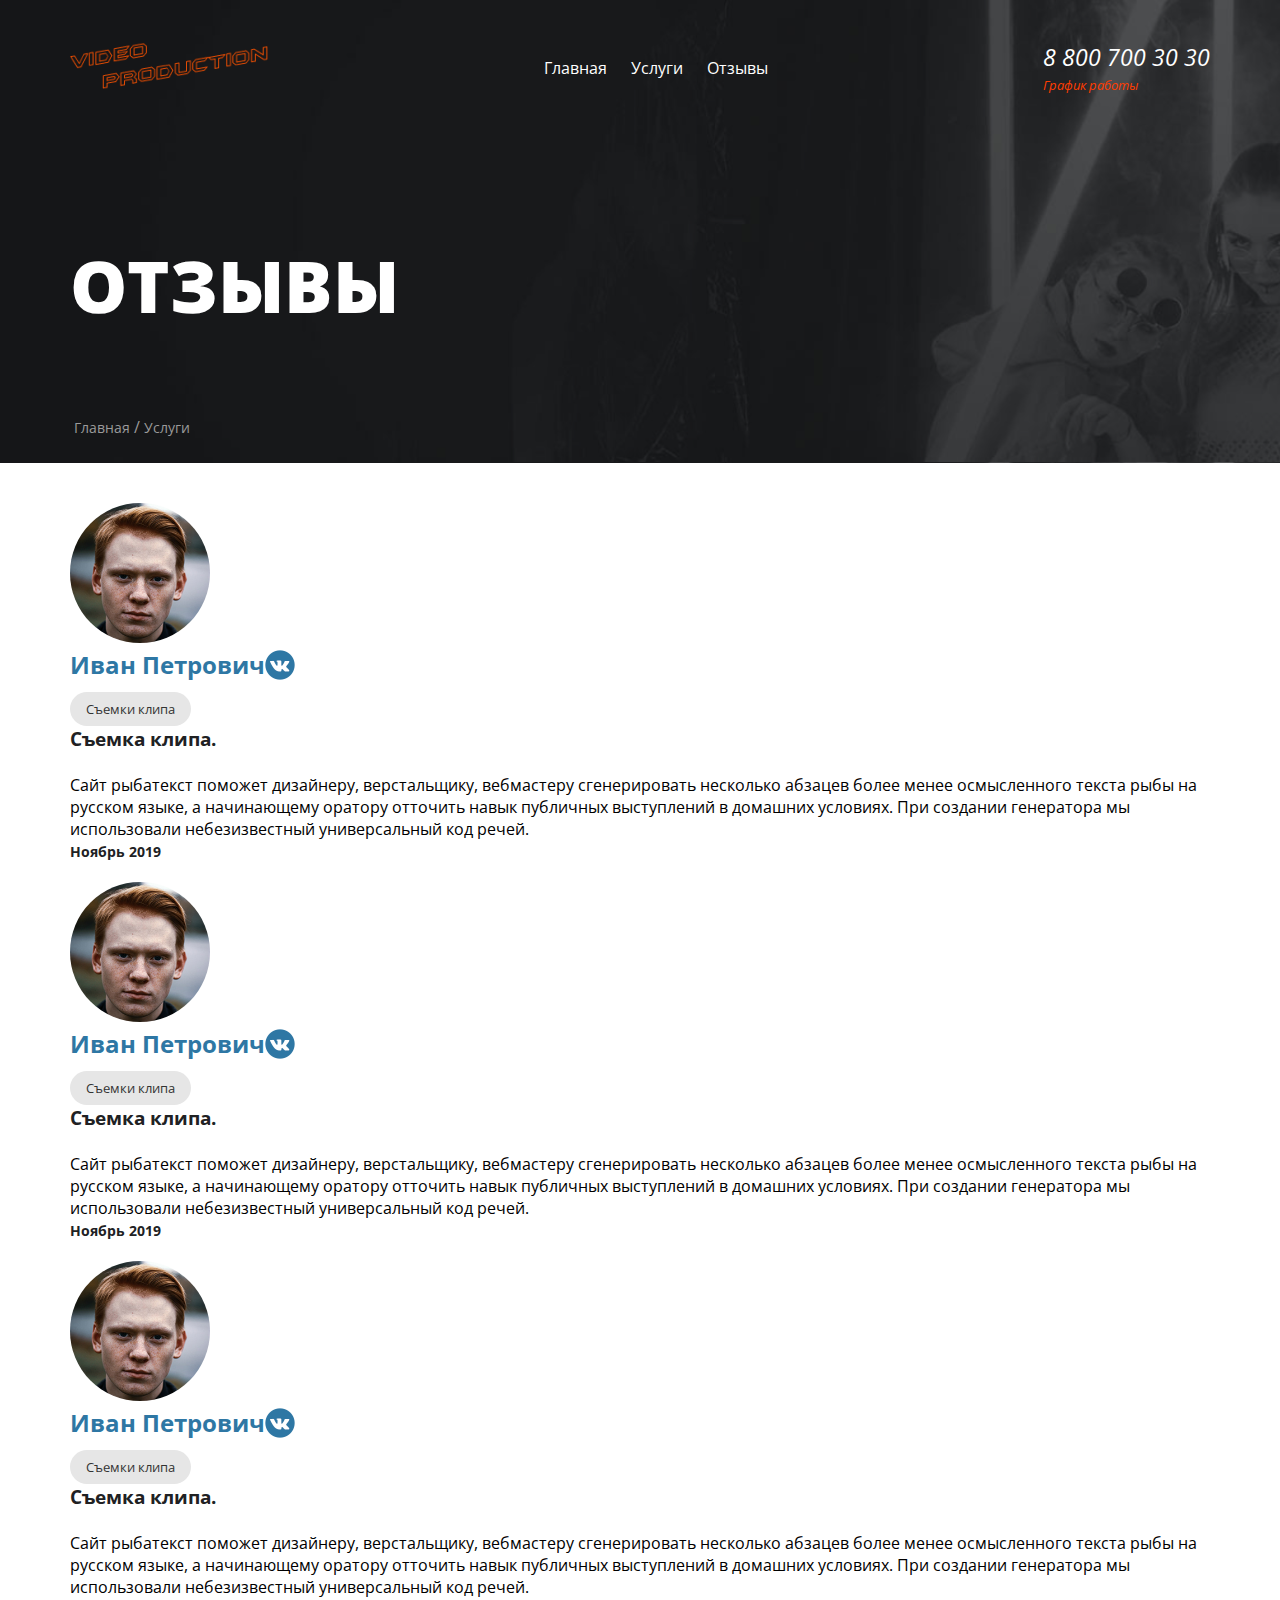
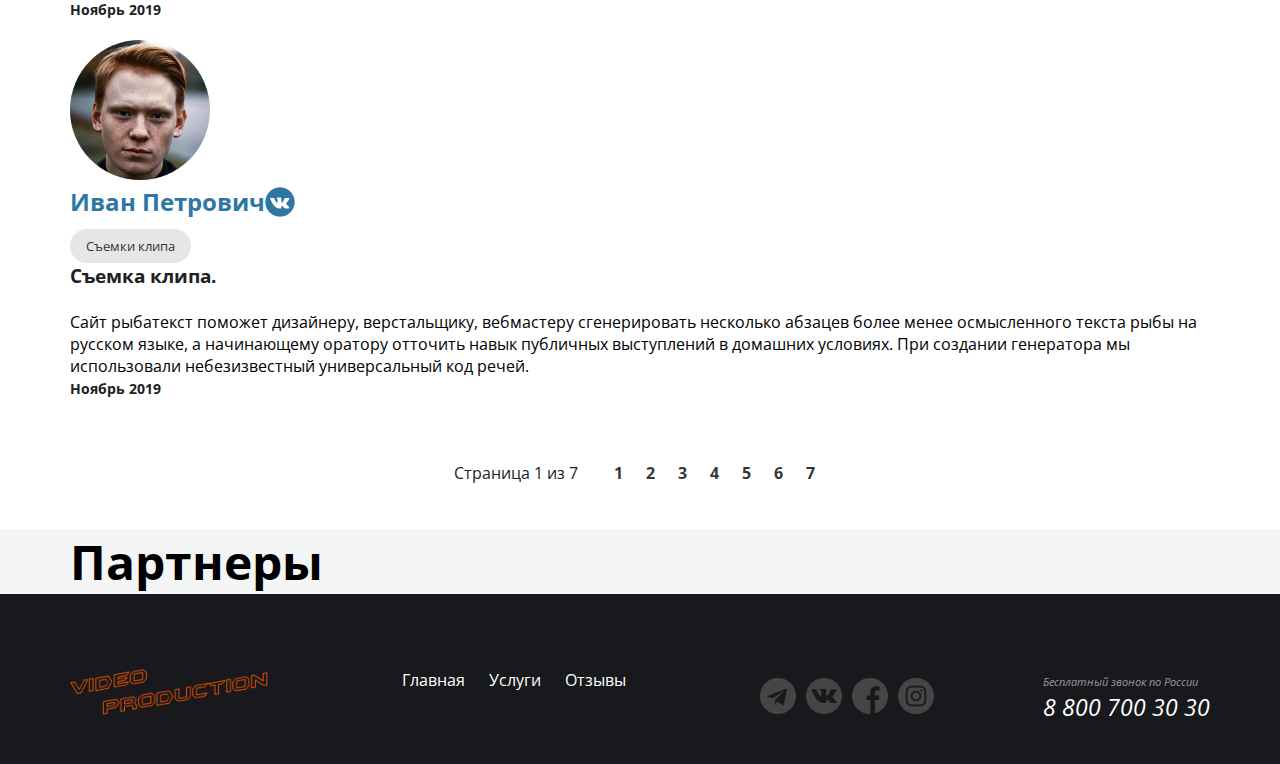
<file: project/rewievs.html>
<!DOCTYPE html>
<html lang="en">
<head>
    <meta charset="UTF-8">
    <meta name="viewport" content="width=device-width, initial-scale=1.0">
    <link rel="preconnect" href="https://fonts.googleapis.com">
    <link rel="preconnect" href="https://fonts.gstatic.com" crossorigin>
    <link href="https://fonts.googleapis.com/css2?family=Alegreya+Sans:ital,wght@0,100;0,300;0,400;0,500;0,700;0,800;0,900;1,100;1,300;1,400;1,500;1,700;1,800&family=Open+Sans:wght@400;500;600;700;800&display=swap" rel="stylesheet">
    <link rel="stylesheet" href="style.css">
        <title>Test page Rewievs page</title>
</head>
<body>
    <div class="wrapper">
        <section class="top__line">
           <div class="container top__line-container">
            <header class="header">
                <div class="container container--header">
                        <div class="logo">
                            <a href="#" class="logo__link">
                                <img src="./img/icons/logo.png" alt="Логотип" class="logo__img">
                            </a>
                        </div>
                        <nav class="menu">
                            <ul class="menu__list">
                                <li class="menu__item">
                                    <a href="#" class="menu__link">Главная</a>
                                </li>
                                <li class="menu__item">
                                    <a href="#" class="menu__link">Услуги</a>
                                </li>
                                <li class="menu__item">
                                    <a href="#" class="menu__link">Отзывы</a>
                                </li>
                            </ul>
                        </nav>
                        <address class="contacts">
                            <a href="tel:+788007003030" class="contacts__phone">8 800 700 30 30</a>
                            <span class="contacts__graph">График работы</span>
                        </address>
                </div>
            </header>
            <h1 class="page__title">ОТЗЫВЫ</h1>
            <nav class="breadcrurmbs">
                <ul class="breadcrumbs__list">
                    <li class="breadcrumbs__item">
                        <a href="#" class="breadcrumbs__link">Главная</a>
                    </li>
                    <li class="breadcrumbs__item breadcrumbs__item--active">
                        <a href="#" class="breadcrumbs__link">Услуги</a>
                    </li>
              </ul>
            </nav>
            </div>
        </section>
            <main class="page__content">
                <div class="container">
                    <ul class="review">
                        <li class="reviews__item review">
                            <div class="review__header">
                                <div class="review__photo">
                                    <img src="./img/icons/red-man.jpg" alt="user" class="avatar__img">
                                </div>
                                <div class="review__userdata">
                                    <a href="" class="review__user">Иван Петрович</a>
                                        <ul class="review__tags">
                                            <li class="review__tag-item tag">Съемки клипа</li>
                                        </ul>
                                </div>
                            </div>
                            <div class="review__content">
                                <h3 class="review__title">Съемка клипа.</h3>
                                <div class="reviews__content-text">
                                    <p>
                                        Сайт рыбатекст поможет дизайнеру, верстальщику, вебмастеру сгенерировать несколько абзацев более менее осмысленного текста рыбы на русском языке, а начинающему оратору отточить навык публичных выступлений в домашних условиях. При создании генератора мы использовали небезизвестный универсальный код речей. 
                                    </p>
                                </div>
                                <time class="review__date">Ноябрь 2019</time>
                            </div>
                        </li>
                        <li class="reviews__item review">
                            <div class="review__header">
                                <div class="review__photo">
                                    <img src="./img/icons/red-man.jpg" alt="user" class="avatar__img">
                                </div>
                                <div class="review__userdata">
                                    <a href="" class="review__user">Иван Петрович</a>
                                        <ul class="review__tags">
                                            <li class="review__tag-item tag">Съемки клипа</li>
                                        </ul>
                                </div>
                            </div>
                            <div class="review__content">
                                <h3 class="review__title">Съемка клипа.</h3>
                                <div class="reviews__content-text">
                                    <p>
                                        Сайт рыбатекст поможет дизайнеру, верстальщику, вебмастеру сгенерировать несколько абзацев более менее осмысленного текста рыбы на русском языке, а начинающему оратору отточить навык публичных выступлений в домашних условиях. При создании генератора мы использовали небезизвестный универсальный код речей. 
                                    </p>
                                </div>
                                <time class="review__date">Ноябрь 2019</time>
                            </div>
                        </li>
                        <li class="reviews__item review">
                            <div class="review__header">
                                <div class="review__photo">
                                    <img src="./img/icons/red-man.jpg" alt="user" class="avatar__img">
                                </div>
                                <div class="review__userdata">
                                    <a href="" class="review__user">Иван Петрович</a>
                                        <ul class="review__tags">
                                            <li class="review__tag-item tag">Съемки клипа</li>
                                        </ul>
                                </div>
                            </div>
                            <div class="review__content">
                                <h3 class="review__title">Съемка клипа.</h3>
                                <div class="reviews__content-text">
                                    <p>
                                        Сайт рыбатекст поможет дизайнеру, верстальщику, вебмастеру сгенерировать несколько абзацев более менее осмысленного текста рыбы на русском языке, а начинающему оратору отточить навык публичных выступлений в домашних условиях. При создании генератора мы использовали небезизвестный универсальный код речей. 
                                    </p>
                                </div>
                                <time class="review__date">Ноябрь 2019</time>
                            </div>
                        </li>
                        <li class="reviews__item review">
                            <div class="review__header">
                                <div class="review__photo">
                                    <img src="./img/icons/red-man.jpg" alt="user" class="avatar__img">
                                </div>
                                <div class="review__userdata">
                                    <a href="" class="review__user">Иван Петрович</a>
                                        <ul class="review__tags">
                                            <li class="review__tag-item tag">Съемки клипа</li>
                                        </ul>
                                </div>
                            </div>
                            <div class="review__content">
                                <h3 class="review__title">Съемка клипа.</h3>
                                <div class="reviews__content-text">
                                    <p>
                                        Сайт рыбатекст поможет дизайнеру, верстальщику, вебмастеру сгенерировать несколько абзацев более менее осмысленного текста рыбы на русском языке, а начинающему оратору отточить навык публичных выступлений в домашних условиях. При создании генератора мы использовали небезизвестный универсальный код речей. 
                                    </p>
                                </div>
                                <time class="review__date">Ноябрь 2019</time>
                            </div>
                        </li>
                    </ul>
                    <div class="paginator paginator--theme--light">
                        <div class="paginator__display">
                            Страница 1 из 7
                        </div>
                        <ul class="paginator__list">
                            <li class="paginator__item">
                                <a href="#" class="paginator__link">1</a>
                            </li>
                            <li class="paginator__item">
                                <a href="#" class="paginator__link">2</a>
                            </li>
                            <li class="paginator__item">
                                <a href="#" class="paginator__link">3</a>
                            </li>
                            <li class="paginator__item">
                                <a href="#" class="paginator__link">4</a>
                            </li>
                            <li class="paginator__item">
                                <a href="#" class="paginator__link">5</a>
                            </li>
                            <li class="paginator__item">
                                <a href="#" class="paginator__link">6</a>
                            </li>
                            <li class="paginator__item">
                                <a href="#" class="paginator__link">7</a>
                            </li>
                        </ul>
                    </div>
                </div>
         </main>
        <section class="inner-section inner-section--bg--grey">
            <div class="container">
                <h2 class="inner-section__title">Партнеры</h2>
            </div>
        </section>
        <footer class="inner-footer">
            <div class="container">
                <div class="footer">
                        <div class="logo">
                            <a href="#" class="logo__link">
                                <img src="./img/icons/logo.png" alt="Логотип" class="logo__img">
                            </a>
                        </div>
                            <nav class="menu footer__menu">
                                <ul class="menu__list menu__list__footer">
                                    <li class="menu__item">
                                        <a href="#" class="menu__link">Главная</a>
                                    </li>
                                    <li class="menu__item ">
                                        <a href="#" class="menu__link">Услуги</a>
                                    </li>
                                    <li class="menu__item">
                                        <a href="#" class="menu__link">Отзывы</a>
                                    </li>
                                </ul>
                            </nav>
                    <ul class="socials">
                        <li class="socials__item socials__item--icon--telegram">
                            <a href="" class="socials__link"></a>
                        </li>
                        <li class="socials__item socials__item--icon--vk">
                            <a href="" class="socials__link"></a>
                        </li>
                        <li class="socials__item socials__item--icon--facebook">
                            <a href="" class="socials__link"></a>
                        </li>
                        <li class="socials__item socials__item--icon--instagram">
                            <a href="" class="socials__link"></a>
                        </li>
                     </ul>
                     <address class="contacts">
                        <span class="contacts__desc">Бесплатный звонок по России</span>
                        <a href="tel:+788007003030" class="contacts__phone">8 800 700 30 30</a>
                     </address>
                </div>
            </div>
        </footer>
    </div>
</body>
</html>
</file>
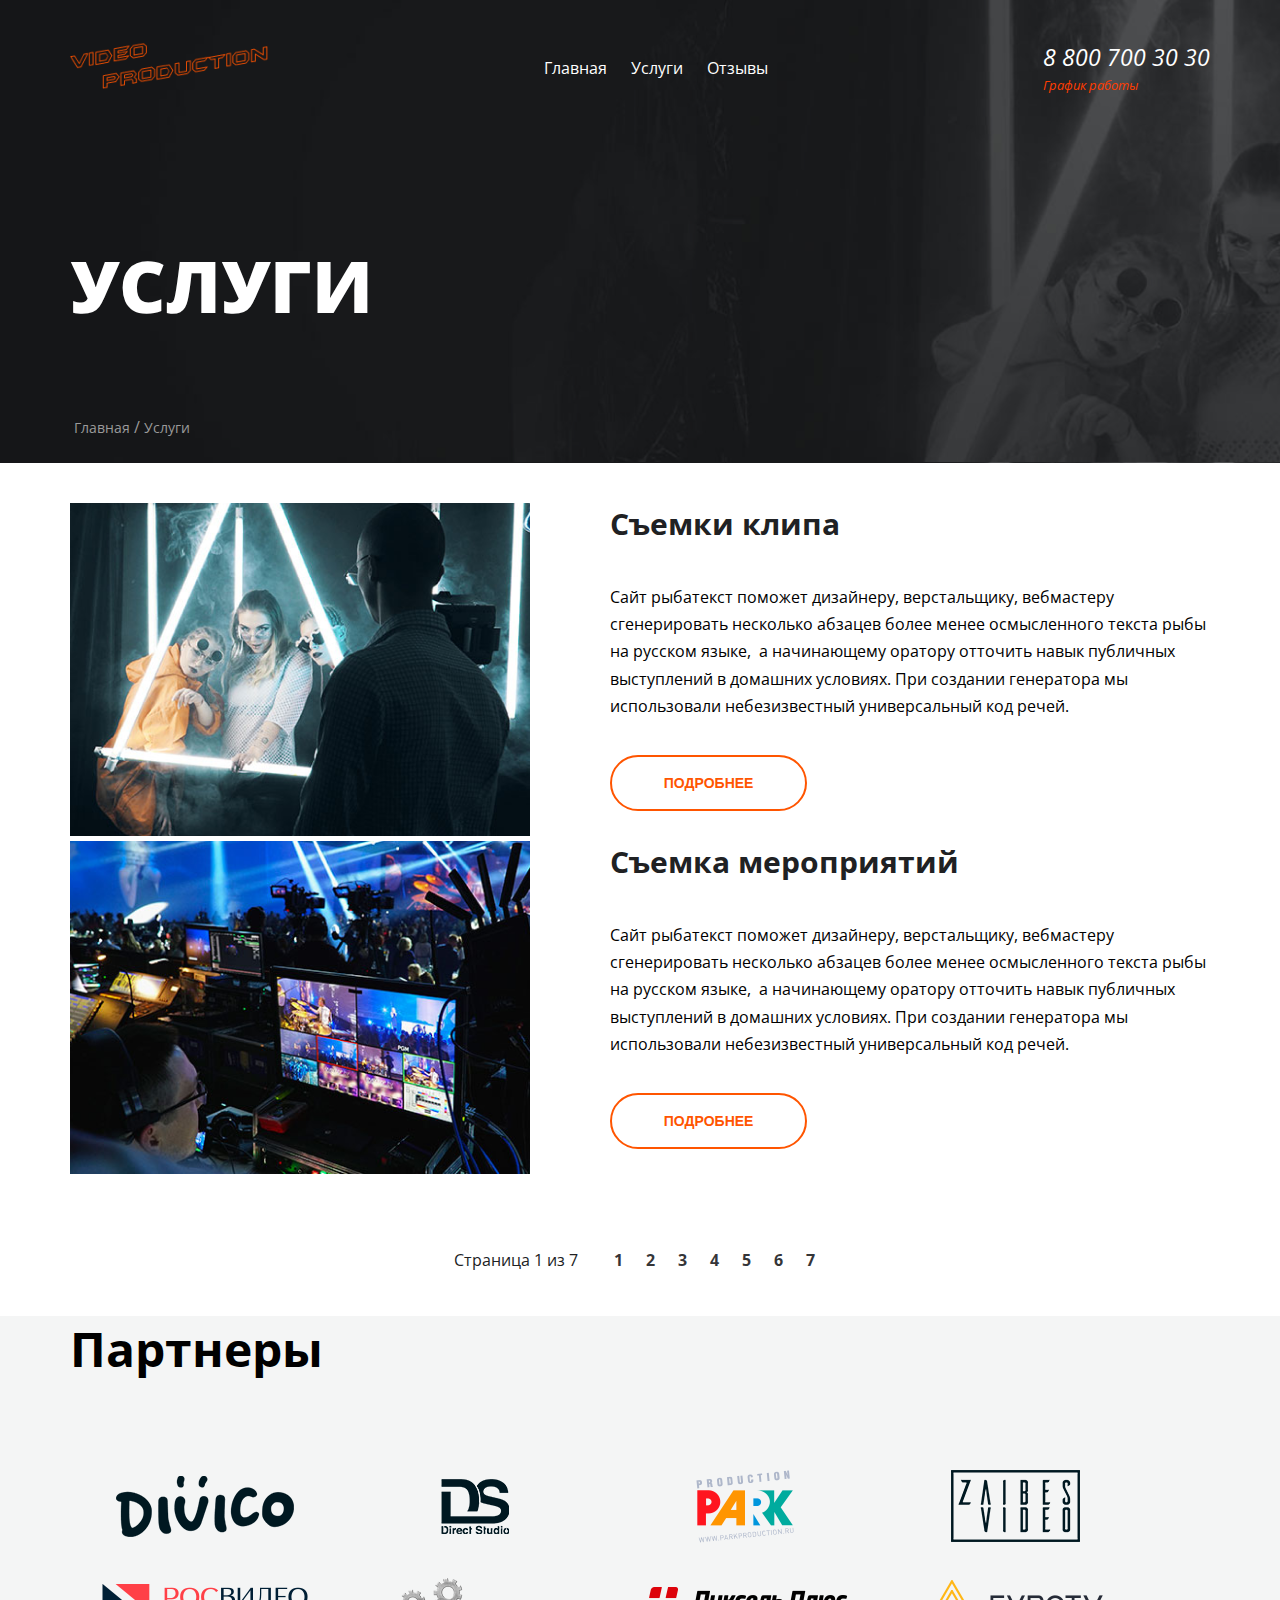
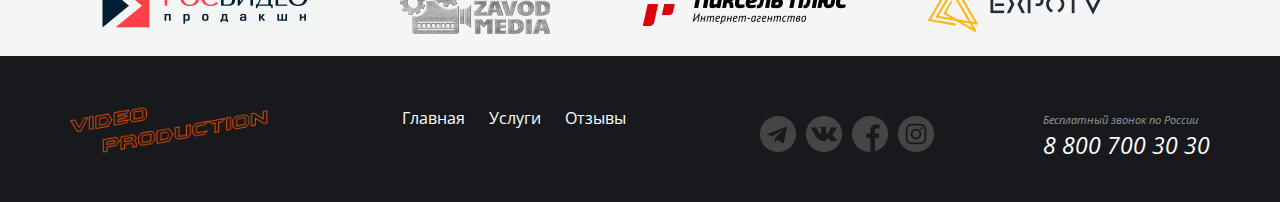
<file: project/servies.html>
<!DOCTYPE html>
<html lang="en">
<head>
    <meta charset="UTF-8">
    <meta name="viewport" content="width=device-width, initial-scale=1.0">
    <link rel="preconnect" href="https://fonts.googleapis.com">
    <link rel="preconnect" href="https://fonts.gstatic.com" crossorigin>
    <link href="https://fonts.googleapis.com/css2?family=Alegreya+Sans:ital,wght@0,100;0,300;0,400;0,500;0,700;0,800;0,900;1,100;1,300;1,400;1,500;1,700;1,800&family=Open+Sans:wght@400;500;600;700;800&display=swap" rel="stylesheet">
    <link rel="stylesheet" href="style.css">
        <title>Test page Servies page</title>
</head>
<body>
    <div class="wrapper">
        <section class="top__line">
           <div class="container top__line-container">
            <header class="header">
                <div class="container container--header">
                        <div class="logo">
                            <a href="#" class="logo__link">
                                <img src="./img/icons/logo.png" alt="Логотип" class="logo__img">
                            </a>
                        </div>
                        <nav class="menu">
                            <ul class="menu__list">
                                <li class="menu__item">
                                    <a href="#" class="menu__link">Главная</a>
                                </li>
                                <li class="menu__item">
                                    <a href="#" class="menu__link">Услуги</a>
                                </li>
                                <li class="menu__item">
                                    <a href="#" class="menu__link">Отзывы</a>
                                </li>
                            </ul>
                        </nav>
                        <address class="contacts">
                            <a href="tel:+788007003030" class="contacts__phone">8 800 700 30 30</a>
                            <span class="contacts__graph">График работы</span>
                        </address>
                </div>
            </header>
            <h1 class="page__title">УСЛУГИ</h1>
            <nav class="breadcrurmbs">
                <ul class="breadcrumbs__list">
                    <li class="breadcrumbs__item">
                        <a href="#" class="breadcrumbs__link">Главная</a>
                    </li>
                    <li class="breadcrumbs__item breadcrumbs__item--active">
                        <a href="#" class="breadcrumbs__link">Услуги</a>
                    </li>
              </ul>
            </nav>
            </div>
        </section>
            <main class="page__content">
                <div class="container">
                    <ul class="services">
                        <li class="services__item service">
                            <a href="#" class="service">
                                <div class="service__img">
                                    <img src="./img/girls.png" alt="girls" class="service__img--elem">
                                </div>
                                <div class="service__content">
                                    <h2 class="service__title">
                                        Съемки клипа
                                    </h2>
                                    <div class="service__desc">
                                        <p>
                                            Сайт рыбатекст поможет дизайнеру, верстальщику, вебмастеру сгенерировать несколько абзацев более менее осмысленного текста рыбы на русском языке,  а начинающему оратору отточить навык публичных выступлений в домашних условиях. При создании генератора мы использовали небезизвестный универсальный код речей. 
                                        </p>
                                    </div>
                                    <div class="service__botton">
                                        <button class="button button--border">Подробнее</button>
                                    </div>
                                </div>
                            </a>
                        </li>
                        <li class="services__item service">
                            <a href="" class="service">
                                <div class="service__img">
                                    <img src="./img/engineer.png" alt="gamers" class="service__img--elem">
                                </div>
                                <div class="service__content">
                                    <h2 class="service__title">
                                        Съемка мероприятий
                                    </h2>
                                    <div class="service__desc">
                                        <p>
                                            Сайт рыбатекст поможет дизайнеру, верстальщику, вебмастеру сгенерировать несколько абзацев более менее осмысленного текста рыбы на русском языке,  а начинающему оратору отточить навык публичных выступлений в домашних условиях. При создании генератора мы использовали небезизвестный универсальный код речей. 
                                        </p>
                                    </div>
                                    <div class="service__botton">
                                        <button class="button button--border">Подробнее</button>
                                    </div>
                                </div> 
                            </a>
                        </li>
                    </ul>
                    <div class="paginator paginator--theme--light">
                        <div class="paginator__display">
                            Страница 1 из 7
                        </div>
                        <ul class="paginator__list">
                            <li class="paginator__item">
                                <a href="#" class="paginator__link">1</a>
                            </li>
                            <li class="paginator__item">
                                <a href="#" class="paginator__link">2</a>
                            </li>
                            <li class="paginator__item">
                                <a href="#" class="paginator__link">3</a>
                            </li>
                            <li class="paginator__item">
                                <a href="#" class="paginator__link">4</a>
                            </li>
                            <li class="paginator__item">
                                <a href="#" class="paginator__link">5</a>
                            </li>
                            <li class="paginator__item">
                                <a href="#" class="paginator__link">6</a>
                            </li>
                            <li class="paginator__item">
                                <a href="#" class="paginator__link">7</a>
                            </li>
                        </ul>
                    </div>
                </div>
         </main>
        <section class="inner-section inner-section--bg--grey">
            <div class="container">
                <h2 class="inner-section__title">Партнеры</h2>
                <ul class="partners">
                    <li class="partners__item">
                        <a href="#" class="partners__link">
                            <img src="./img/icons/divico.png" alt="zvibes logo">
                        </a>
                    </li>
                    <li class="partners__item">
                        <a href="#" class="partners__link">
                            <img src="./img/icons/ds.png" alt="ds logo">
                        </a>
                    </li>
                    <li class="partners__item">
                        <a href="#" class="partners__link">
                            <img src="./img/icons/park.png" alt="park logo">
                        </a>
                    </li>
                    <li class="partners__item">
                        <a href="#" class="partners__link">
                            <img src="./img/icons/zvibes.png" alt="zvibes logo">
                        </a>
                    </li>
                    <li class="partners__item">
                        <a href="#" class="partners__link">
                            <img src="./img/icons/rosvideo.png" alt="rosvideo logo">
                        </a>
                    </li>
                    <li class="partners__item">
                        <a href="#" class="partners__link">
                            <img src="./img/icons/zavod.png" alt="zavod logo">
                        </a>
                    </li>
                    <li class="partners__item">
                        <a href="#" class="partners__link">
                            <img src="./img/icons/pixel.png" alt="pixel logo">
                        </a>
                    </li>
                    <li class="partners__item">
                        <a href="#" class="partners__link">
                            <img src="./img/icons/expotv.png" alt="expotv logo">
                        </a>
                    </li>
                </ul>
            </div>
        </section>
        <footer class="inner-footer">
            <div class="container">
                <div class="footer">
                        <div class="logo">
                            <a href="#" class="logo__link">
                                <img src="./img/icons/logo.png" alt="Логотип" class="logo__img">
                            </a>
                        </div>
                            <nav class="menu footer__menu">
                                <ul class="menu__list menu__list__footer">
                                    <li class="menu__item">
                                        <a href="#" class="menu__link">Главная</a>
                                    </li>
                                    <li class="menu__item ">
                                        <a href="#" class="menu__link">Услуги</a>
                                    </li>
                                    <li class="menu__item">
                                        <a href="#" class="menu__link">Отзывы</a>
                                    </li>
                                </ul>
                            </nav>
                    <ul class="socials">
                        <li class="socials__item socials__item--icon--telegram">
                            <a href="" class="socials__link"></a>
                        </li>
                        <li class="socials__item socials__item--icon--vk">
                            <a href="" class="socials__link"></a>
                        </li>
                        <li class="socials__item socials__item--icon--facebook">
                            <a href="" class="socials__link"></a>
                        </li>
                        <li class="socials__item socials__item--icon--instagram">
                            <a href="" class="socials__link"></a>
                        </li>
                     </ul>
                     <address class="contacts">
                        <span class="contacts__desc">Бесплатный звонок по России</span>
                        <a href="tel:+788007003030" class="contacts__phone">8 800 700 30 30</a>
                     </address>
                </div>
            </div>
        </footer>
    </div>
</body>
</html>
</file>
<file: project/style.css>
* {
    box-sizing: border-box;
}

body {
    margin: 0;
    padding: 0;

    font-family: 'Open Sans', sans-serif;
    background: #17191C;
}

html, body {
    height: 100%;
    width: 100%;
}

h1, h2, h3, h4, p {
    margin: 0;
    color: black;
}

a {
    text-decoration: none;
    color: black;
}

ul, li {
    margin: 0;
    padding: 0;
    list-style: none;
    color: black;
}

button {
    background: transparent;
    padding: 0;
    outline: none;
    border: 2px solid transparent;
}

.container {
    width: 1140px;
    margin: 0 auto;
}


.header{
    height: 129px;
    margin-bottom: 79px;
    margin-top: 41px;
    color: #FF3D00;
}

.container--header {
    display: flex;
    justify-content: space-between;
    align-items: center;
}

.menu__item {
    display: inline-block;
    margin-right: 20px;
}

.menu__link {
    color: #FFFFFF;
}

.menu__item:last-child {
    margin-right: 0 ;
}

.contacts__phone {
    display: block;
    color: #FFFFFF;
    font-size: 23px;
}

.contacts__graph {
    font-size: 13px;
}

.preview {
    text-align: center;
    margin-bottom: 14pc;
}

.preview__title {
    font-size: 74px;
    color: #FFFFFF;
    padding-bottom: 4px;
}

.preview__text {
    font-size: 18px;
    color: #FFFFFF;
    padding-bottom: 2pc;
}

.button {
    background: #FF5500;
    border-radius: 35px;
    color: #FFFFFF;
    font-size: 14px;
    font-weight: 700;

    text-transform: uppercase;
    padding: 18px 52px;
    cursor: pointer;
    transition: background .4s;
}

.button--border {
    background: transparent;
    color: #FF5500;
    border-color: #FF5500;
}

.button--border:hover {
    color: #FFFFFF;
}

.button:hover {
    background: #FF3D00;
}

.options__item {
    border: 1px solid red;
    width: 359px;
    margin-right: 27px;
    background: #FFFFFF;
    color: #17191C;

    padding: 36px 22px 53px 22px;

    border: 5px solid transparent;
}

.options__list {
    display: flex;
}

.options__feature-block {

}

.options__text {
    margin-top: 36px;
}

.options__feature {
    
}

.options__button {
    margin-top: 29px;
}

.options__icon-2 {
    margin-top: -18px;
}


.options__item:hover {
    border-color: #CCCCCC;
}

.options__item:last-child {
    margin-right: 0;
}

.options__icon {
    padding-top: -6px;
}

.options__subtitle {
    margin-bottom: 48px;
    font-size: 32px;
    margin-top: 24px;
}

.news {
    margin-top: 152px;
}

.news__list {
    display: flex;
}

.news__item {
    width: 542px;
    height: 394px;

    border: 1px solid;
    margin-right: 25px;
    position: relative;
    display: flex;
    align-items: flex-end;
}

.news__bg {
    position: absolute;
    top: 0;
    left: 0;
}

.news__content {
    position: relative;
    padding: 0 32px 26px 32px;
}

.paginator {
    justify-content: center;
    align-items: center;
    display: flex;
    margin-top: 38px;
    color: #ffffff;

}

.paginator__list {
    display: flex;
    margin-left: 25px;
}

.paginator__link {
    display: inline-block;
    height: 32px;
    width: 32px;
    background: transparent;
    border-radius: 50%;

    color: #FFFFFF;
    font-size: 16px;
    font-weight: 700;
    text-align: center;
    line-height: 32px;
    transition: .4s;
}

.paginator__link:hover {
    background: #FF5500;
    color: #fff;
}

.news__item:last-child {
    margin-right: 0;
}


.container--footer {
    position: relative;
}

.news__date {
    color: #FFFFFF;
    margin-bottom: 9px;
    font-size: 14px;
}

.news__subtitle {
    color: #FFFFFF;
    font-size: 24px;
    margin-bottom: 4px;
}

.news__text {
    color: #FFFFFF;
    font-size: 16px;
}

.news__title {
    margin-bottom: 30px;
    font-size: 36px;
    color: #ffffff;
}

.about:before, .about__content {
    display: inline-block;
    vertical-align: top;
}

.about {
    margin-top: 150px;
    margin-bottom: 87px;
}

.about::before {
    
    content: "";
    width: 490px;
    height: 505px;
    background: url(./img/cameraman.png) center center/ cover no-repeat;
}

.about__content {
    background: #FFFFFF;
    padding: 99px 46px;
    width: 780px;
    margin-left: -142px;
    margin-top: 96px;
}

.about__title {
    margin-left: 20px;
    font-weight: 800;
    font-size: 36px;
    margin-bottom: 40px;
    color: #17191C;
}

.about-text {
    margin-left: 20px;
    margin-bottom: 42px;
    color: #FFFFFF;
}

.about-text p {
    margin-bottom: 20px;
    width: 502px;
    height: 135px;
}

.about-text p:last-child {
    margin-bottom: 0;
}

.about__button {
    margin-top: 50px;
    margin-left: 10px;
}

.footer {
    height: 95px;
    display: flex;
    justify-content: space-between;
    margin-top: 51px;
}

.menu__footer {
    margin-top: 12px;
}

.menu__list-footer {
    display: flex;
    justify-content: space-between;
}

.container-footer {
    display: flex;
    justify-content: space-between;
}

.contacts__desc {
    color: #9A9A9A;
    font-size: 11px;
}

.contacts__footer {
    margin-left: 965px;
    font-size: 23px;
}

.socials__link {
    display: block;
    text-decoration: none;
    width: 36px;
    height: 36px;
}

.socials__item {
    display: inline-block;
    vertical-align: middle;
    margin-right: 10px;
}

.socials__item:last-child {
    margin-right: 0;
}

.socials {
    display: flex;
    margin-right: -25px;
    margin-top: 9px;
    right: 511px;
    
}

.socials__item--icon--telegram .socials__link {
    background-image: url(./img/icons/telegram.png);
}

.socials__item--icon--vk .socials__link {
    background-image: url(./img/icons/vk.png);
}

.socials__item--icon--facebook .socials__link {
    background-image: url(./img/icons/f.png);
}

.socials__item--icon--instagram .socials__link {
    background-image: url(./img/icons/in.png);
}

.main-page-wrapper {
    background: url("./img/hero\ \(1\).png") center top no-repeat, url("./img/bottom-pic.png") center bottom no-repeat;
}

/* services page */

.top__line {
    min-height: 400px;
    background: #17191C;
    display: flex;
    flex-direction: column;
    padding-bottom: 25px;
    background-image: url(./img/top-line.png);
}

.page__title {
    color: #FFFFFF;
    font-size: 72px;
    line-height: 1;
    font-weight: bold;
    margin-bottom: 95px;
    font-weight: 800;
}

.breadcrumbs__item {
    display: flex;
    align-items: center;
    margin-left: 4px;
}

.breadcrumbs__list {
    display: flex;
    align-items: center;
}

.breadcrumbs__link {
    color: #9A9A9A;
    font-size: 14px;
}

.breadcrumbs__item:after {
    content: "/";
    color: #9A9A9A;
    margin-left: 4px;
}

.breadcrumbs__item:last-child::after {
    display: none;
    margin-left: 0;
}

.top__line-container {
    display: flex;
    flex: 1;
    flex-direction: column;
    justify-content: space-between;
}

.page__content {
    background: #FFFFFF;
    color: #818181;
    padding: 40px 0;
}

.service {
    display: flex;
}

.service:hover {
    background-color: #f4f5f5;
}

.service__img {
    margin-right: 7%;
}

.img {
    display: block;
    max-width: 100%;
}

.service__title {
    font-size: 30px;
    font-weight: bold;
    margin-bottom: 40px;
    color: #202123;
}

.service__desc {
    line-height: 1.7;
    margin-bottom: 35px;
}

.services {
    margin-bottom: 65px;
}

.service__content {
    flex: 1;
}

.paginator--theme--light {
    color: #202123;
}

.paginator--theme--light .paginator__item .paginator__link {
    color: #FFFFFF;
    background: #353538;
    color: #353538;
    background: #FFFFFF;
}

.paginator--theme--light .paginator__link:hover {
    color: #FFFFFF;
    background: #353538;
}

.inner-sections {
    background: #FFFFFF;
    padding: 95px 0;
    color: #202123;
}

.inner-section--bg--grey {
    background: #f4f5f5;
}

.inner-section__title {
    font-size: 48px;
    font-weight: bold;
    margin-bottom: 75px;
}

.partners__link {
    text-decoration: none;
    display: flex;
    width: 270px;
    height: 100px;
    align-items: center;
    justify-content: center;
    filter: grayscale(0);
}

.partners__link:hover {
    filter: grayscale(100%);
}

.partners {
    display: flex;
    flex-wrap: wrap;
}

.review {
    display: flex;
    flex-direction: column;
}

.review__heaader {
    display: flex;
    align-items: center;
    margin-bottom: 30px;
}

.review__title {
    font-style: 30px;
    color: #202123;
    font-weight: bold;
    margin-bottom: 23px;
}

.review__content-text {
    margin-bottom: 50px;
}

.reviews__item {
    margin-bottom: 20px;
}

.review__date {
    font-size: 14px;
    color: #202123;
    font-weight: bold;
}

.review__user {
    display: flex;
    align-items: center;
    font-size: 24px;
    font-weight: bold;
    color: #2E77A4;
    margin-bottom: 11px;
}

.review__tags {
    display: flex;
    align-items: flex-start;
}

.tag {
    font-size: 13px;
    color: #333;
    padding: 8px 16px;
    border-radius: 50px;
    background: #e6e6e6;
}

.tg--bg--green {
    background: #c7e9d0;
}

.review__user::after {
    content: url(./img/icons/vk-blue\ 1.png);
    height: 29px;
}

.avatar__img {
    width: 140px;
    height: 140px;
    overflow: hidden;
    border-radius: 50%;
}
</file>
